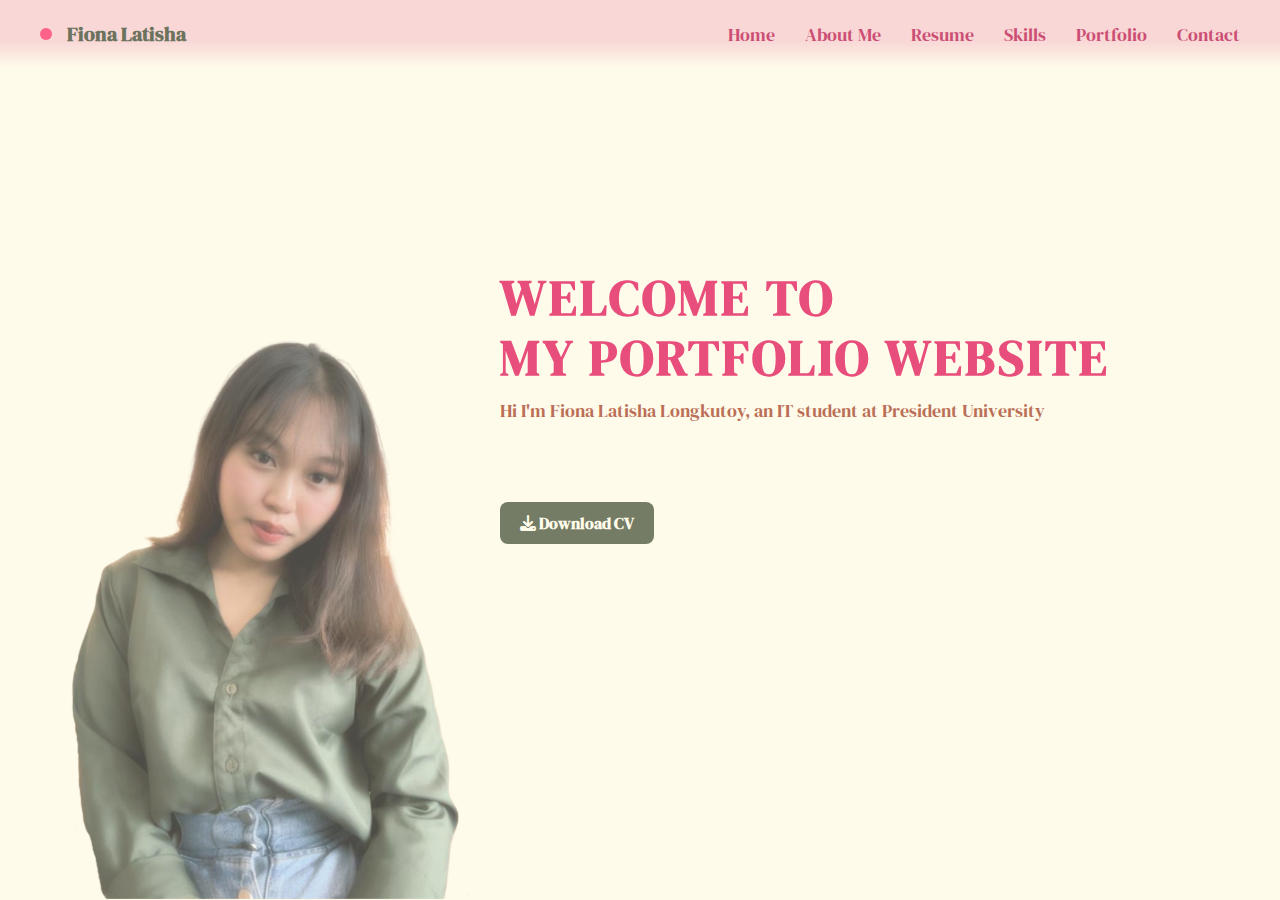
<file: index.html>
<!DOCTYPE html>
<html lang="en">
<head>
  <meta charset="UTF-8" />
  <meta name="viewport" content="width=device-width, initial-scale=1.0">
  <title>Fiona's Portfolio</title>
  <link rel="stylesheet" href="home.css"/>
  <link rel="preconnect" href="https://fonts.googleapis.com"/>
  <link rel="preconnect" href="https://fonts.gstatic.com" crossorigin/>
  <link href="https://fonts.googleapis.com/css2?family=DM+Serif+Display&display=swap" rel="stylesheet"/>
  <link rel="stylesheet" href="https://cdnjs.cloudflare.com/ajax/libs/font-awesome/6.5.0/css/all.min.css" />
</head>
<body>

<header>
  <div class="navbar-left">
    <div class="dot"></div>
    <div class="title">
      <h1>Fiona Latisha</h1>
    </div>
  </div>
  <button class="menu-toggle" onclick="toggleMenu()">☰</button>

  <nav class="navbar-right" id="navbar-right">
    <a href="index.html" class="active">Home</a>
    <a href="about.html">About Me</a>
    <a href="resume.html">Resume</a>
    <a href="skills.html">Skills</a>
    <a href="portfolio.html">Portfolio</a>
    <a href="contact.html">Contact</a>
  </nav>
</header>
  
  <section class="main">
    <div class="main-text">
      <h1>Welcome to<br> my portfolio website</h1>
      <p>Hi I'm Fiona Latisha Longkutoy, an IT student at President University</p>

      <div class="social-icons">
        <a href="https://www.linkedin.com/in/fiona-latisha-longkutoy-720102265" target="_blank" title="LinkedIn"><i class="fab fa-linkedin"></i></a>
        <a href="https://github.com/lala1105" target="_blank" title="GitHub"><i class="fab fa-github"></i></a>
        <a href="https://www.instagram.com/latishafiona" target="_blank" title="Instagram"><i class="fab fa-instagram"></i></a>
      </div>

      <a href="files/FIONA LATISHA LONGKUTOY_resume.pdf" download class="cv-button">
      <i class="fas fa-download"></i> Download CV
      </a>
    </div>

    <img src="images/profile2.png" alt="Fiona Latisha" class="corner-image" />
  </section>
  <script>
  function toggleMenu() {
    document.getElementById('navbar-right').classList.toggle('show');
  }
  </script>

</body>
</html>
</file>
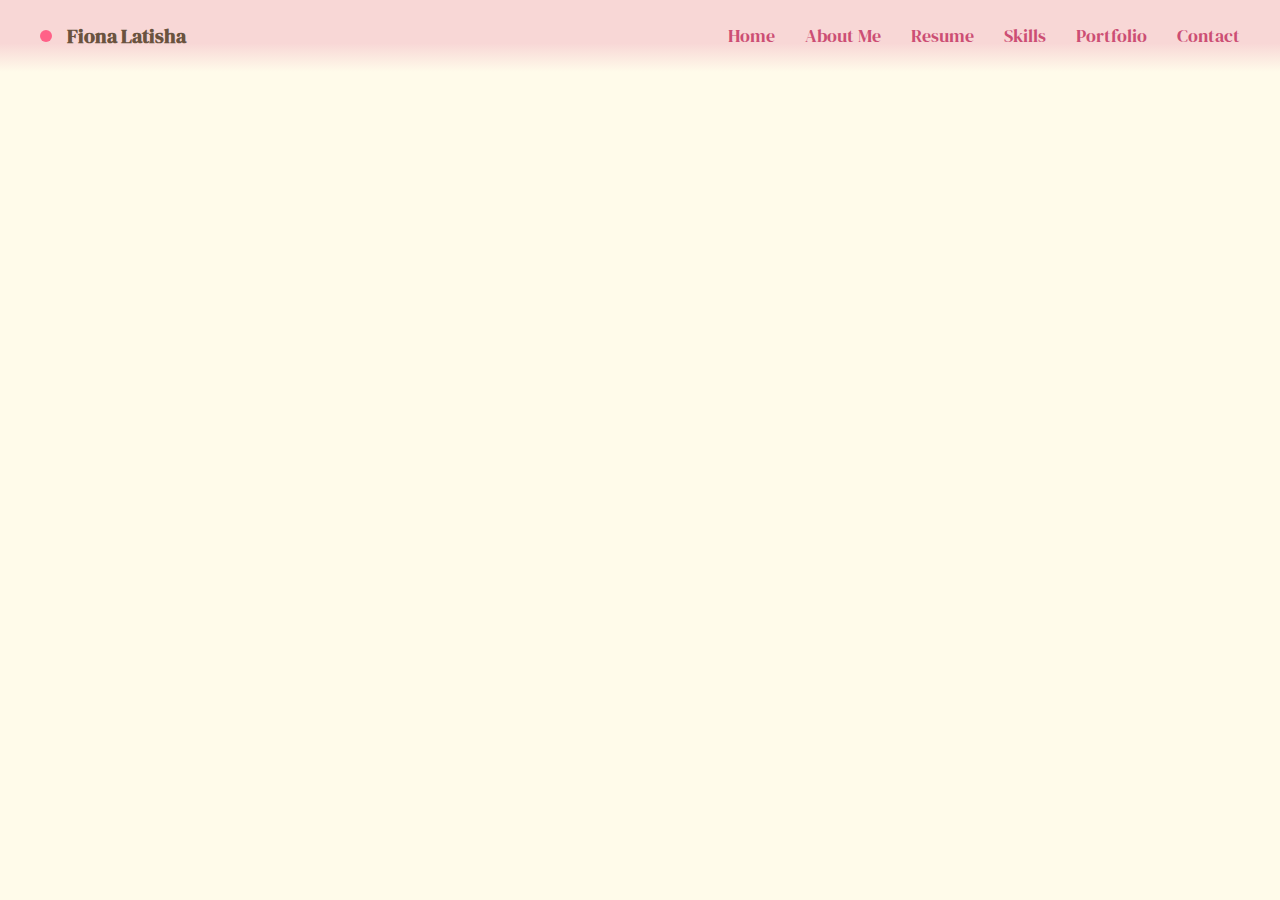
<file: about.html>
<!DOCTYPE html>
<html lang="en">
<head>
  <meta charset="UTF-8" />
  <meta name="viewport" content="width=device-width, initial-scale=1.0"/>
  <title>About Fiona</title>
  <link rel="stylesheet" href="about.css"/>
  <link rel="preconnect" href="https://fonts.googleapis.com">
  <link rel="preconnect" href="https://fonts.gstatic.com" crossorigin>
  <link href="https://fonts.googleapis.com/css2?family=DM+Serif+Display&family=League+Spartan:wght@400;700&display=swap" rel="stylesheet">
  <link rel="stylesheet" href="https://cdnjs.cloudflare.com/ajax/libs/font-awesome/6.5.0/css/all.min.css" integrity="sha512-..." crossorigin="anonymous" referrerpolicy="no-referrer" />
</head>
<body>
  
  <header>
  <div class="navbar-left">
    <div class="dot"></div>
    <div class="title">
      <h1>Fiona Latisha</h1>
    </div>
  </div>
  <button class="menu-toggle" onclick="toggleMenu()">☰</button>

  <nav class="navbar-right" id="navbar-right">
    <a href="index.html" class="active">Home</a>
    <a href="about.html">About Me</a>
    <a href="resume.html">Resume</a>
    <a href="skills.html">Skills</a>
    <a href="portfolio.html">Portfolio</a>
    <a href="contact.html">Contact</a>
  </nav>
</header>

  <main class="about-page">
    <div class="about-content">
      <div class="photo">
        <img src="images/profile3.png" alt="Fiona Latisha" />
      </div>

      <div class="bio">
        <p>I am an Information Technology student at President University with a strong passion for exploring the diverse and ever-evolving world of IT. I am optimistic, hardworking, and never give up when facing challenges or assignments. I thrive in both independent and team-based environments, and I’m always open to learning, engaging in discussions, and receiving constructive suggestions to improve myself.</p>

        <p>My technical skills include proficiency in HTML and CSS, allowing me to design responsive and user-friendly web interfaces. I have experience working with databases, especially MySQL for structured relational data and Firebase, where I not only manage data but also implement application logic using Firebase as a backend framework. I am also in the process of learning JavaScript to enhance interactivity and dynamic behavior in web applications.</p>

        <p>I have a growing interest in both web development and cybersecurity, particularly in the area of website security. I have explored digital forensics and security practices, equipping me with foundational skills in identifying vulnerabilities, analyzing threats, and securing web environments.</p>

        <p>With a mindset that embraces continuous learning and personal growth, I am eager to take on new challenges, contribute to innovative projects, and further develop my skills in web technologies, programming, and cybersecurity.</p>
      </div>
    </div>

<section class="interests">
  <h2><span class="underline">INTERESTS</span></h2>
  <div class="tags">
    <span><i class="fas fa-code"></i> Web Development</span>
    <span><i class="fas fa-palette"></i> Design</span>
    <span><i class="fas fa-database"></i> Data</span>
    <span><i class="fas fa-lightbulb"></i> Innovation</span>
    <span><i class="fas fa-shield-alt"></i> Security</span>
    <span><i class="fas fa-user-check"></i> Auditor</span>
    <span><i class="fas fa-user-secret"></i> Forensic</span>
  </div>
</section>
</main>
  <script>
  function toggleMenu() {
    document.getElementById('navbar-right').classList.toggle('show');
  }
  </script>
</body>
</html>
</file>
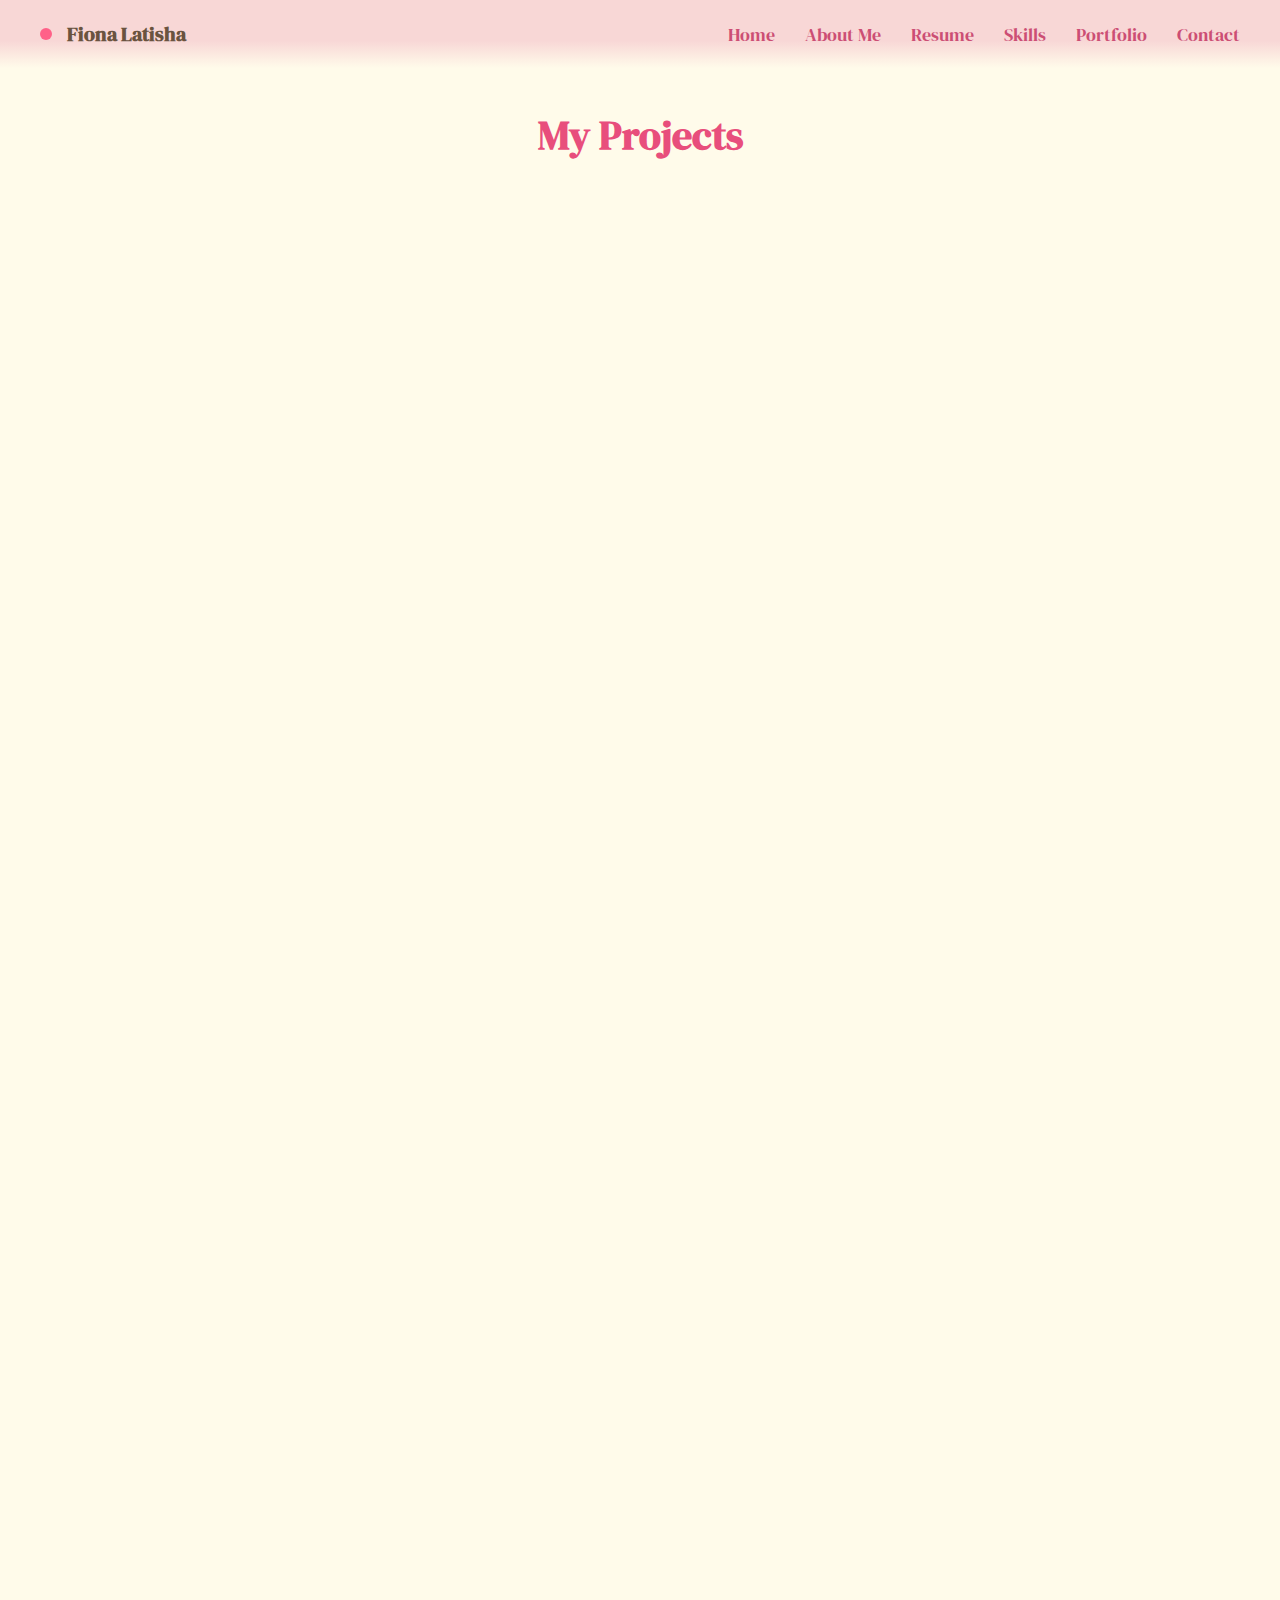
<file: portfolio.html>
<!DOCTYPE html>
<html lang="en">
<head>
  <meta charset="UTF-8" />
  <meta name="viewport" content="width=device-width, initial-scale=1.0"/>
  <title>Portfolio</title>
  <link rel="stylesheet" href="portfolio.css"/>
  <link href="https://fonts.googleapis.com/css2?family=DM+Serif+Display&family=League+Spartan:wght@400;600&display=swap" rel="stylesheet">
</head>

<body>
  <header>
    <div class="navbar-left">
      <div class="dot"></div>
      <div class="title">
        <h1>Fiona Latisha</h1>
      </div>
    </div>
    <button class="menu-toggle" onclick="toggleMenu()">☰</button>
    <nav class="navbar-right" id="navbar-right">
      <a href="index.html" class="active">Home</a>
      <a href="about.html">About Me</a>
      <a href="resume.html">Resume</a>
      <a href="skills.html">Skills</a>
      <a href="portfolio.html">Portfolio</a>
      <a href="contact.html">Contact</a>
    </nav>
  </header>

  <main class="portfolio-page">
    <h1 class="section-title">My Projects</h1>
    <div class="portfolio-grid">

      <!-- Project 1 -->
      <div class="portfolio-item">
        <img src="images/petchow.png" alt="Project 1">
        <h3>Petchow Website (Ongoing)</h3>
        <div class="tech-badges">
          <span class="badge">Next.js</span>
          <span class="badge">Filament (Laravel)</span>
          <span class="badge">MySQL</span>
          <span class="badge">Figma</span>
        </div>
        <p>Developed a full-stack pet adoption website using Next.js for frontend and Filament (Laravel) for backend. Implemented user/adoption management, responsive UI, and integration testing for performance.</p>
      </div>

      <!-- Project 2 -->
      <div class="portfolio-item">
        <img src="images/fotile.png" alt="Project 2">
        <h3>Fotile (Ongoing)</h3>
        <div class="tech-badges">
          <span class="badge">Frontend Testing</span>
          <span class="badge">Backend Verification</span>
          <span class="badge">Manual QA</span>
          <span class="badge">API Validation</span>
        </div>
        <p>Tested and verified both frontend and backend functionality, ensuring UI consistency and smooth client–server data flow.</p>
      </div>

      <!-- Project 3 -->
      <div class="portfolio-item">
        <img src="images/dunlop.png" alt="Project 3">
        <h3>Dunlop</h3>
        <div class="tech-badges">
          <span class="badge">Manual Testing</span>
          <span class="badge">Content QA</span>
          <span class="badge">UI/UX Review</span>
        </div>
        <p>Checked and verified Dunlop Indonesia’s Press Release page for content accuracy, layout bugs, and browser compatibility.</p>
        <a href="https://www.dunlop.co.id/en/pressrelease" target="_blank" class="view-btn">View Project</a>
      </div>

      <!-- Project 4 -->
      <div class="portfolio-item">
        <img src="images/kita-garuda.png" alt="Project 4">
        <h3>Kita Garuda Store</h3>
        <div class="tech-badges">
          <span class="badge">Manual Testing</span>
          <span class="badge">UI/UX Review</span>
          <span class="badge">Midtrans</span>
          <span class="badge">E-Commerce QA</span>
        </div>
        <p>Performed QA on the store’s buying flow — product display, coupon use, and payment testing via Midtrans simulator, enhancing UI for better business presentation.</p>
        <a href="https://kitagaruda.id/id" target="_blank" class="view-btn">View Project</a>
      </div>

      <!-- Project 5 -->
      <div class="portfolio-item">
        <img src="images/mitsubishi.png" alt="Project 5">
        <h3>Mitsubishi Electric Indonesia</h3>
        <div class="tech-badges">
          <span class="badge">HTML</span>
          <span class="badge">CSS</span>
          <span class="badge">JSON</span>
          <span class="badge">JavaScript</span>
        </div>
        <p>Maintained and improved Mitsubishi Indonesia’s website — created new pages, fixed frontend bugs, integrated JSON APIs, tested on staging, and coordinated production deployment.</p>
        <a href="https://www.mitsubishielectric.com/fa/id_en/" target="_blank" class="view-btn">View Project</a>
      </div>

      <!-- Project 6 -->
      <div class="portfolio-item">
        <img src="images/home.png" alt="Project 6">
        <h3>This Website</h3>
        <div class="tech-badges">
          <span class="badge">HTML</span>
          <span class="badge">CSS</span>
          <span class="badge">JavaScript</span>
          <span class="badge">Node.js</span>
          <span class="badge">Nodemailer</span>
        </div>
        <p>A personal portfolio showcasing my skills, projects, and passion for web development and cybersecurity.</p>
      </div>

      <!-- Project 7 -->
      <div class="portfolio-item">
        <img src="images/profiling.png" alt="Project 7">
        <h3>Profiling 5 Threat Actor & Social Engineering (Collaboration with Kementrian Pertahanan)</h3>
        <div class="tech-badges">
          <span class="badge">OSINT Tools</span>
        </div>
        <p>Performed in-depth profiling using Maltego and Whois, collecting TTPs and mapping infrastructures for cybersecurity insights.</p>
      </div>

      <!-- Project 8 -->
      <div class="portfolio-item">
        <img src="images/guide.png" alt="Project 8">
        <h3>Guide Application</h3>
        <div class="tech-badges">
          <span class="badge">Java</span>
          <span class="badge">Firebase</span>
          <span class="badge">ML Kit</span>
          <span class="badge">Sensors</span>
        </div>
        <p>A mobile tourist guide app integrating ML Kit, Firebase, and device sensors for translations and recommendations.</p>
      </div>

      <!-- Project 9 -->
      <div class="portfolio-item">
        <img src="images/chatbot.jpg" alt="Project 9">
        <h3>Chatbot</h3>
        <div class="tech-badges">
          <span class="badge">Node.js</span>
          <span class="badge">Gemini API</span>
          <span class="badge">JavaScript</span>
        </div>
        <p>A medical chatbot built using Node.js and Gemini API to provide symptom analysis and suggestions.</p>
      </div>

      <!-- Project 10 -->
      <div class="portfolio-item">
        <img src="images/hospital.png" alt="Project 10">
        <h3>Hospital Management</h3>
        <div class="tech-badges">
          <span class="badge">HTML</span>
          <span class="badge">CSS</span>
          <span class="badge">PHP</span>
          <span class="badge">MySQL</span>
        </div>
        <p>Developed a PHP–MySQL hospital management system handling patients, doctors, and prescriptions.</p>
        <button class="view-btn" onclick="openModal('images/full_hospital.png')">View Project</button>
      </div>

      <!-- Project 11 -->
      <div class="portfolio-item">
        <img src="images/Your make up.png" alt="Project 11">
        <h3>Your Make Up</h3>
        <div class="tech-badges">
          <span class="badge">HTML</span>
          <span class="badge">CSS</span>
        </div>
        <p>A simple e-commerce design concept for a cosmetics shop built with HTML and CSS.</p>
        <button class="view-btn" onclick="openModal('images/full_your_makeup.png')">View Project</button>
      </div>

    </div>

    <!-- Modal -->
    <div id="imageModal" class="modal" onclick="closeModal()">
      <span class="close-btn">&times;</span>
      <img class="modal-content" id="modalImage">
    </div>

  </main>

  <script>
    function toggleMenu() {
      document.getElementById('navbar-right').classList.toggle('show');
    }
    function openModal(imageSrc) {
      document.getElementById("modalImage").src = imageSrc;
      document.getElementById("imageModal").style.display = "block";
    }
    function closeModal() {
      document.getElementById("imageModal").style.display = "none";
    }
  </script>

  <script>
    const items = document.querySelectorAll(".portfolio-item");
    const observer = new IntersectionObserver(entries => {
      entries.forEach(entry => {
        if (entry.isIntersecting) {
          entry.target.style.animationPlayState = "running";
          observer.unobserve(entry.target);
        }
      });
    }, { threshold: 0.1 });
    items.forEach(item => observer.observe(item));
  </script>
</body>
</html>
</file>
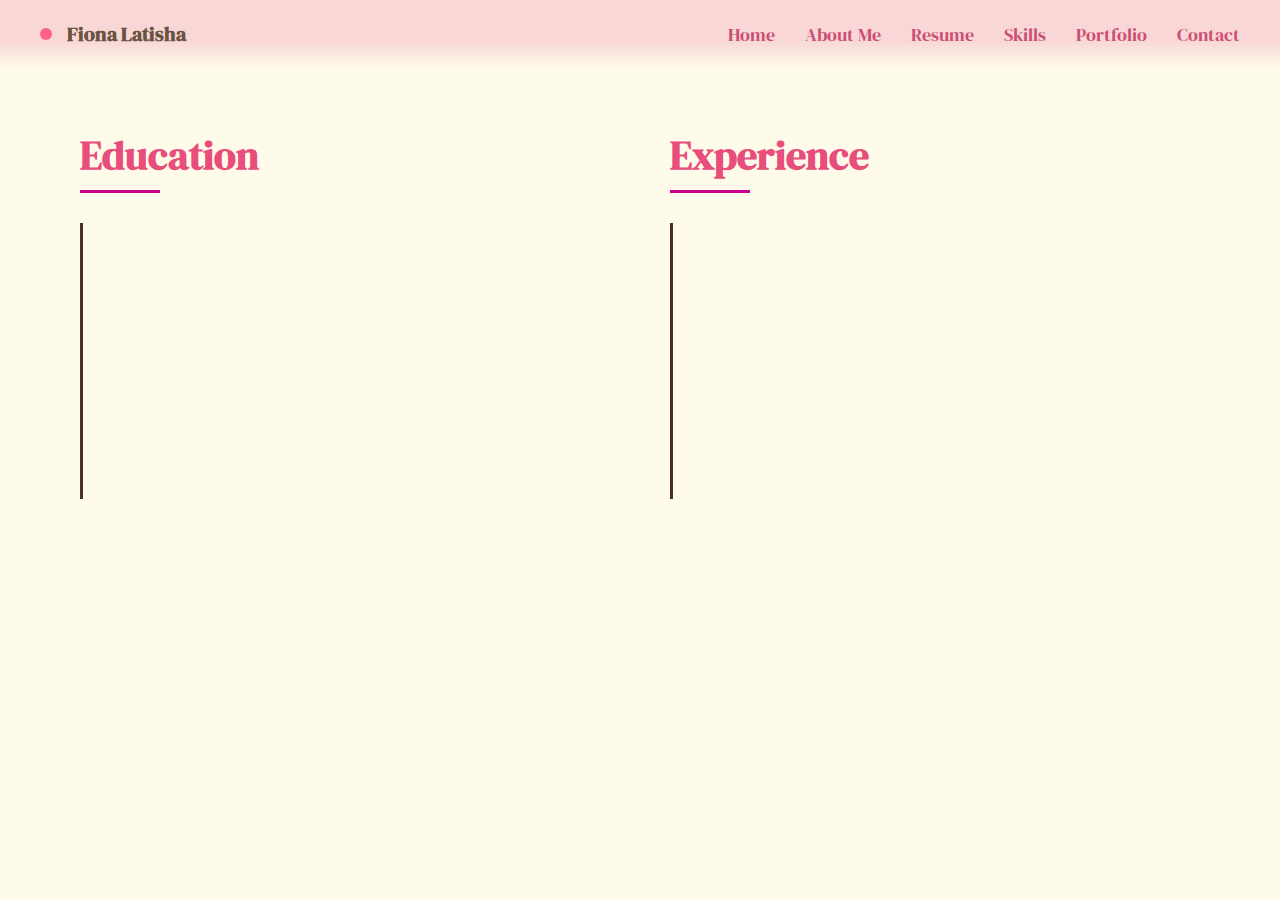
<file: resume.html>
<!DOCTYPE html>
<html lang="en">
<head>
  <meta charset="UTF-8" />
  <meta name="viewport" content="width=device-width, initial-scale=1.0"/>
  <title>Resume</title>
  <link rel="stylesheet" href="resume.css"/>
  <link href="https://fonts.googleapis.com/css2?family=DM+Serif+Display&family=League+Spartan:wght@400;600&display=swap" rel="stylesheet">
</head>
<body>
<header>
  <div class="navbar-left">
    <div class="dot"></div>
    <div class="title">
      <h1>Fiona Latisha</h1>
    </div>
  </div>
  <button class="menu-toggle" onclick="toggleMenu()">☰</button>

  <nav class="navbar-right" id="navbar-right">
    <a href="index.html" class="active">Home</a>
    <a href="about.html">About Me</a>
    <a href="resume.html">Resume</a>
    <a href="skills.html">Skills</a>
    <a href="portfolio.html">Portfolio</a>
    <a href="contact.html">Contact</a>
  </nav>
</header>
  <main class="resume-container">
    <div class="column education">
      <h2 class="section-title">Education</h2>
      <div class="timeline">
        <div class="timeline-item">
          <div class="dot"></div>
          <div class="content">
            <h3>Candidate for Bachelor of Science in Computing</h3>
            <span class="date">Sep 2023 – Present</span>
            <p>President University, Indonesia</p>
            <p class="gpa">GPA: 3.83 / 4.00</p>
          </div>
        </div>
        <div class="timeline-item">
          <div class="dot"></div>
          <div class="content">
            <h3>Highschool</h3>
            <span class="date">2020 – 2023</span>
            <p>SMAN 2 KUNINGAN</p>
            <p class="major">Natural Science</p>
          </div>
        </div>
      </div>
    </div>

    <div class="column experience">
      <h2 class="section-title">Experience</h2>
      <div class="timeline">
        <div class="timeline-item">
          <div class="dot"></div>
          <div class="content">
            <h3>Developer Internship</h3>
            <span class="date">Sep 2025 – Present</span>
            <p>MAI (Mahakarya Adi Indonesia)</p>
            <p class="gpa">Focus on Quality Assurance, Web Maintainance, and Data Entry</p>
          </div>
        </div>
        <div class="timeline-item">
          <div class="dot"></div>
          <div class="content">
            <h3>Profiling 5 Threat Actor & Social Engineering</h3>
            <span class="date">March 2025 – May 2025</span>
            <p>Kementrian Pertahanan</p>
            <p class="major">Profiling 5 threat actor and collect all the data from the threat actor</p>
          </div>
        </div>
      </div>
    </div>
  </main>
  <script>
  function toggleMenu() {
    document.getElementById('navbar-right').classList.toggle('show');
  }
  </script>

</body>
</html>
</file>
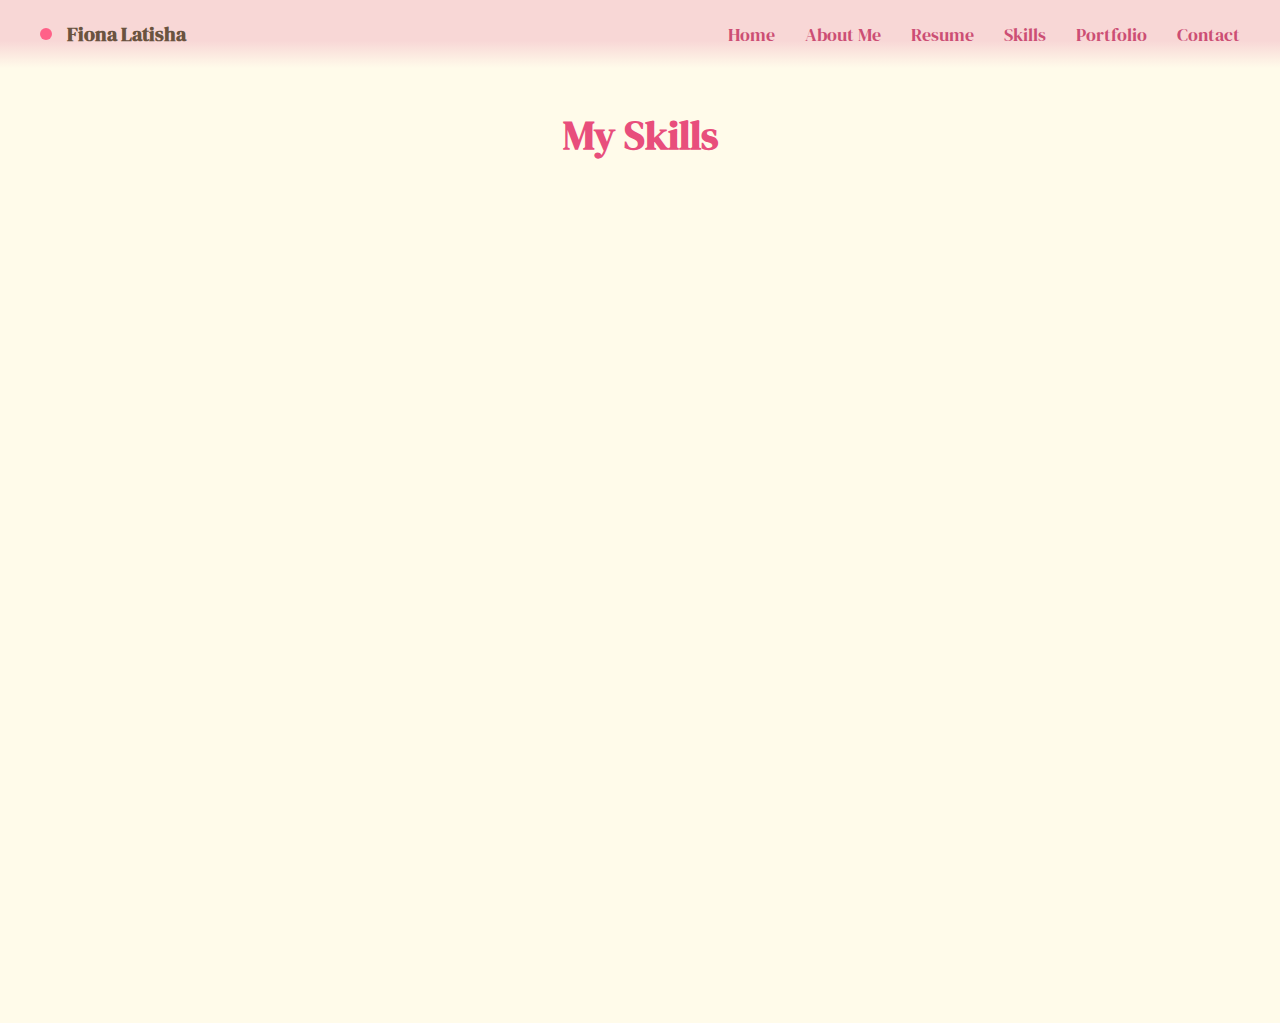
<file: skills.html>
<!DOCTYPE html>
<html lang="en">
<head>
  <meta charset="UTF-8" />
  <meta name="viewport" content="width=device-width, initial-scale=1.0"/>
  <title>Skills</title>
  <link rel="stylesheet" href="skills.css"/>
  <link href="https://fonts.googleapis.com/css2?family=DM+Serif+Display&family=League+Spartan:wght@400;600&display=swap" rel="stylesheet">
</head>
<body>

  <header>
    <div class="navbar-left">
      <div class="dot"></div>
      <div class="title">
        <h1>Fiona Latisha</h1>
    </div>
    </div>
    <button class="menu-toggle" onclick="toggleMenu()">☰</button>
    <nav class="navbar-right" id="navbar-right">
      <a href="index.html" class="active">Home</a>
      <a href="about.html">About Me</a>
      <a href="resume.html">Resume</a>
      <a href="skills.html">Skills</a>
      <a href="portfolio.html">Portfolio</a>
      <a href="contact.html">Contact</a>
    </nav>
  </header>


  <main class="skills-page">
    <h1 class="section-title">My Skills</h1>
    <div class="skills-grid">
      <div class="skill-card">
        <img src="images/html.png" alt="HTML">
        <h3>HTML</h3>
        <p>Markup language for creating web pages and applications.</p>
      </div>
      <div class="skill-card">
        <img src="images/css.png" alt="CSS">
        <h3>CSS</h3>
        <p>Stylesheet language used for describing the presentation of documents.</p>
      </div>
      <div class="skill-card">
        <img src="images/js.png" alt="JavaScript">
        <h3>JavaScript</h3>
        <p>Scripting language to add interactivity and behavior to websites.</p>
      </div>
      <div class="skill-card">
        <img src="images/mysql.png" alt="MySQL">
        <h3>MySQL</h3>
        <p>Relational database system used for managing structured data.</p>
      </div>
      <div class="skill-card">
        <img src="images/firebase.png" alt="Firebase">
        <h3>Firebase</h3>
        <p>Backend platform with real-time database and hosting features.</p>
      </div>
      <div class="skill-card">
        <img src="images/java.png" alt="Java">
        <h3>Java</h3>
        <p>Popular object-oriented programming language for various applications.</p>
      </div>
      <div class="skill-card">
        <img src="images/autopsy.png" alt="Autopsy">
        <h3>Autopsy</h3>
        <p>Digital forensics platform for investigating hard drives and smartphones.</p>
      </div>
      <div class="skill-card">
        <img src="images/wireshark.png" alt="Wireshark">
        <h3>Wireshark</h3>
        <p>Network protocol analyzer for security analysis and troubleshooting.</p>
      </div>
      <div class="skill-card">
        <img src="images/net.png" alt="NetworkMiner">
        <h3>NetworkMiner</h3>
        <p>Network forensics tool for capturing and analyzing traffic logs.</p>
      </div>
      <div class="skill-card">
        <img src="images/node.png" alt="NetworkMiner">
        <h3>Node.js</h3>
        <p>JavaScript runtime for building fast, scalable server-side applications.</p>
      </div>
    </div>
  </main>
  <script>
  function toggleMenu() {
    document.getElementById('navbar-right').classList.toggle('show');
  }
</script>
</body>
</html>
</file>
<file: about.css>
* {
  margin: 0;
  padding: 0;
  box-sizing: border-box;
}

body {
  font-family: 'DM Serif Display', serif;
  background-color: #fffbea;
  color: #4b2e2e;
  line-height: 1.6;
}

header {
  display: flex;
  justify-content: space-between;
  align-items: center;
  background: linear-gradient(
    to bottom,
    #f8d7d6 0%,
    #f8d7d6 60%,
    #fffbea 100%
  );
 
  padding: 20px 40px;
  position: sticky;
  top: 0;
  z-index: 1000;
}


/* Left side: dot + title */
.navbar-left {
  display: flex;
  align-items: center;
  gap: 15px;
}

.dot {
  width: 12px;
  height: 12px;
  background-color: #ff6188;
  border-radius: 50%;
}

.title h1 {
  margin: 0;
  font-size: 20px;
  color: #6a533f;
}

.title p {
  margin: 0;
  font-size: 12px;
  color: #8c6e6e;
}

/* Right side: nav links */
.navbar-right {
  display: flex;
  gap: 30px;
}

.navbar-right a {
  text-decoration: none;
  color: #cc4e74;
  font-weight: 300px;
  font-size: 18px;
  position: relative;
  transition: color 0.3s ease;
}

.navbar-right a:hover {
  color: #cd7a98;
}

/* Optional: underline effect on hover */
.navbar-right a::after {
  content: '';
  display: block;
  height: 2px;
  background-color: #a0ab89;
  width: 0%;
  transition: width 0.3s ease;
  position: absolute;
  bottom: -5px;
  left: 0;
}

.navbar-right a:hover::after {
  width: 100%;
}



.about-page {
  max-width: 1080px;
  margin: auto;
  padding: 60px 40px;
}

.about-content {
  display: flex;
  align-items: flex-start;
  gap: 40px;
  flex-wrap: wrap;
  margin-bottom: 50px;
}

/* === Photo Slide-In Animation === */
.photo {
  opacity: 0;
  transform: translateX(-50px);
  animation: slideInLeft 1s forwards;
  animation-delay: 0.2s;
}

@keyframes slideInLeft {
  to {
    opacity: 1;
    transform: translateX(0);
  }
}

.photo img {
  width: 240px;
  border-radius: 10px;
  box-shadow: 0 4px 10px rgba(0,0,0,0.1);
}

.bio {
  flex: 1;
}

.bio p {
  font-size: 16px;
  font-weight: 500;
  color: #4b2e2e;
  margin-bottom: 18px;
  text-align: justify;
}

/* === Interests Section Fade In === */
.interests {
  margin-top: 30px;
  opacity: 0;
  animation: fadeIn 1.2s ease-out forwards;
  animation-delay: 1.2s;
}

@keyframes fadeIn {
  to {
    opacity: 1;
  }
}

.interests h2 {
  font-size: 18px;
  font-weight: bold;
  color: #7c4343;
  margin-bottom: 20px;
  font-family: 'League Spartan', sans-serif;
}

.interests h2 .underline {
  display: inline-block;
  border-bottom: 3px solid  #a0ab89; 
  padding-bottom: 2px;
}

.tags {
  display: grid;
  grid-template-columns: repeat(auto-fit, minmax(180px, 1fr));
  gap: 20px;
}

.tags span {
  background-color: #f6d5cb;
  padding: 10px 20px;
  border-radius: 12px;
  font-weight: 600;
  font-size: 16px;
  color: #2e1e1e;
  font-family: 'League Spartan', sans-serif;
  box-shadow: 0 2px 4px rgba(0, 0, 0, 0.05);
  display: inline-flex;
  align-items: center;
  gap: 10px;
  white-space: nowrap;        
  height: 50px;               
  min-width: 180px;           
  justify-content: center;
  transition: transform 0.3s ease, background-color 0.3s ease, color 0.3s ease;
  cursor: pointer;
}

/* === Tag Hover Effect === */
.tags span:hover {
  transform: translateY(-5px);
  background-color: #a0ab89;
  color: #fff;
}

.tags i {
  color: #e84e7c;
  font-size: 16px;
}

.tags i:hover {
  color: #fff;
}

.menu-toggle {
  display: none;
  font-size: 26px;
  background: none;
  border: none;
  color: #cc4e74;
  cursor: pointer;
}
/* === Responsive Design === */
@media (max-width: 768px) {
  header {
    flex-direction: column;
    align-items: flex-start;
    padding: 20px;
  }
  .menu-toggle {
    display: block;
    margin-left: auto;
    margin-top: 0; 
  }

  .navbar-right {
    display: none;
    flex-direction: column;
    width: 100%;
    gap: 15px;
    margin-top: 15px;
  }

  .navbar-right.show {
    display: flex;
  }

  .about-content {
    flex-direction: column;
    align-items: center;
    text-align: center;
  }

  .photo img {
    width: 200px;
  }

  .bio {
    margin-top: 20px;
  }

  .bio p {
    font-size: 14px;
  }

    .tags {
    display: flex;
    flex-wrap: wrap;
    justify-content: center;
    gap: 12px;
    padding: 0 10px;
  }

  .tags span {
  width: 100%;
  max-width: 300px;     /* Optional: limit to keep center-aligned */
  padding: 12px 24px;
  font-size: 16px;
  border-radius: 12px;
  background-color: #f6d5cb;
  font-weight: 600;
  display: inline-flex;
  align-items: center;
  justify-content: center;
  gap: 10px;
  color: #2e1e1e;
  font-family: 'League Spartan', sans-serif;
  box-shadow: 0 2px 4px rgba(0, 0, 0, 0.05);
  transition: transform 0.3s ease, background-color 0.3s ease, color 0.3s ease;
  cursor: pointer;
  text-align: center;
}
}

/* === Bio Slide-In from Right === */
.bio {
  opacity: 0;
  transform: translateX(50px);
  animation: slideInRight 1s forwards;
  animation-delay: 0.6s;
}

@keyframes slideInRight {
  to {
    opacity: 1;
    transform: translateX(0);
  }
}
</file>
<file: home.css>
/* Reset and Base Styles */
* {
  margin: 0;
  padding: 0;
  box-sizing: border-box;
}

html, body {
  height: 100%;
  overflow-x: hidden;
  font-family: 'DM Serif Display', serif;
  background: #fffbea;
  color: #333;
}

/* Container */
.page-container {
  display: flex;
  flex-direction: column;
  height: 100%;
}

/* === Navbar === */
header {
  display: flex;
  justify-content: space-between;
  align-items: center;
  background: linear-gradient(to bottom, #f8d7d6 0%, #f8d7d6 60%, #fffbea 100%);
  padding: 20px 40px;
  position: sticky;
  top: 0;
  z-index: 1000;
}

/* Left part: dot + title */
.navbar-left {
  display: flex;
  align-items: center;
  gap: 15px;
}

.dot {
  width: 12px;
  height: 12px;
  background-color: #ff6188;
  border-radius: 50%;
}

.title h1 {
  margin: 0;
  font-size: 20px;
  color: #6c735d;
}

/* Right part: nav links (desktop) */
.navbar-right {
  display: flex;
  gap: 30px;
}

.navbar-right a {
  text-decoration: none;
  color: #cc4e74;
  font-size: 18px;
  position: relative;
  transition: color 0.3s ease;
}

.navbar-right a:hover {
  color: #cd7a98;
}

.navbar-right a::after {
  content: '';
  display: block;
  height: 2px;
  background-color: #a0ab89;
  width: 0%;
  transition: width 0.3s ease;
  position: absolute;
  bottom: -5px;
  left: 0;
}

.navbar-right a:hover::after {
  width: 100%;
}

/* === Hero Section === */
.main {
  display: flex;
  align-items: center;
  justify-content: flex-start;
  padding: 0 100px;
  background-color: #fffbea;
  overflow: hidden;
  margin-top: 200px;
}

.main-text {
  max-width: 900px;
  margin-left: 400px;
  margin-bottom: 150px;
  z-index: 1;
  animation: fadeIn 1.2s ease-out forwards;
}

.main-text h1 {
  font-size: 50px;
  color: #e84e7c;
  letter-spacing: 3px;
  font-weight: 900;
  text-transform: uppercase;
  line-height: 1.2;
  margin-bottom: 10px;
}

.main-text p {
  font-size: 18px;
  font-weight: 200;
  color: #bb6f57;
  margin-top: 0;
}

/* Corner Image */
.corner-image {
  position: absolute;
  bottom: 0;
  left: 0;
  width: 480px;
  height: auto;
  opacity: 0.7;
  z-index: 0;
  margin-left: 25px;
  animation: slideInLeft 1.5s ease-out forwards;
}

/* Social Icons */
.social-icons {
  margin-top: 25px;
  display: flex;
  justify-content: flex-start;
  gap: 25px;
  opacity: 0;
  animation: fadeInUp 1.5s ease-out forwards;
  animation-delay: 1s;
}

.social-icons a {
  color: #5e372bc6;
  font-size: 2rem;
  transition: transform 0.3s ease, color 0.3s ease;
  text-decoration: none;
}

.social-icons a:hover {
  transform: scale(1.2);
  color: #ed9c9b;
}

/* CV Button */
.cv-button {
  display: inline-block;
  margin-top: 10px;
  padding: 10px 20px;
  background-color:  #747c65;
  color: #fffbea;
  text-decoration: none;
  border-radius: 8px;
  font-weight: bold;
  transition: background-color 0.3s ease;
}

.cv-button:hover {
  background-color: #e84e7c;
}

/* === Animations === */
@keyframes fadeIn {
  from {
    opacity: 0;
    transform: translateY(20px);
  }
  to {
    opacity: 1;
    transform: translateY(0);
  }
}

@keyframes slideInLeft {
  from {
    transform: translateX(-100px);
    opacity: 0;
  }
  to {
    transform: translateX(0);
    opacity: 0.7;
  }
}

@keyframes fadeInUp {
  0% {
    opacity: 0;
    transform: translateY(20px);
  }
  100% {
    opacity: 1;
    transform: translateY(0);
  }
}

/* === Hamburger Menu Button === */
.menu-toggle {
  display: none;
  font-size: 26px;
  background: none;
  border: none;
  color: #cc4e74;
  cursor: pointer;
}


@media (max-width: 768px) {
  header {
    flex-direction: column;
    align-items: flex-start;
    padding: 20px;
  }
  .menu-toggle {
    display: block;
    margin-left: auto;
    margin-top: 0; 
  }

  .navbar-right {
    display: none;
    flex-direction: column;
    width: 100%;
    gap: 15px;
    margin-top: 15px;
  }

  .navbar-right.show {
    display: flex;
  }

  .main {
    flex-direction: column;
    padding: 40px 20px;
    text-align: center;
  }

  .main-text {
    margin-left: 0;
    margin-bottom: 40px;
  }

  .main-text h1 {
    font-size: 32px;
  }

  .corner-image {
    display: none;
  }

  .social-icons {
    justify-content: center;
  }
}
</file>
<file: portfolio.css>
/* Reset */
* {
  margin: 0;
  padding: 0;
  box-sizing: border-box;
}

body {
  font-family: 'DM Serif Display', serif;
  background-color: #fffbea;
  color: #4b2e2e;
}

header {
  display: flex;
  justify-content: space-between;
  align-items: center;
  background: linear-gradient(to bottom, #f8d7d6 0%, #f8d7d6 60%, #fffbea 100%);
  padding: 20px 40px;
  position: sticky;
  top: 0;
  z-index: 1000;
}

/* Left side: dot + title */
.navbar-left {
  display: flex;
  align-items: center;
  gap: 15px;
}

.dot {
  width: 12px;
  height: 12px;
  background-color: #ff6188;
  border-radius: 50%;
}

.title h1 {
  margin: 0;
  font-size: 20px;
  color: #6a533f;
}

.title p {
  margin: 0;
  font-size: 12px;
  color: #8c6e6e;
}

/* Right side: nav links */
.navbar-right {
  display: flex;
  gap: 30px;
}

.navbar-right a {
  text-decoration: none;
  color: #cc4e74;
  font-weight: 300px;
  font-size: 18px;
  position: relative;
  transition: color 0.3s ease;
}

.navbar-right a:hover {
  color: #cd7a98;
}

.navbar-right a::after {
  content: '';
  display: block;
  height: 2px;
  background-color: #a0ab89;
  width: 0%;
  transition: width 0.3s ease;
  position: absolute;
  bottom: -5px;
  left: 0;
}

.navbar-right a:hover::after {
  width: 100%;
}

/* Portfolio Section */
.portfolio-page {
  max-width: 1200px;
  margin: auto;
  padding: 40px 20px;
}

.section-title {
  text-align: center;
  font-size: 40px;
  color: #e84e7c;
  margin-bottom: 40px;
}

.portfolio-grid {
  display: grid;
  grid-template-columns: repeat(3, 1fr); /* Max 3 per row */
  gap: 30px;
}

/* Responsive adjustments */
@media (max-width: 1024px) {
  .portfolio-grid {
    grid-template-columns: repeat(2, 1fr);
  }
}

@media (max-width: 600px) {
  .portfolio-grid {
    grid-template-columns: 1fr;
  }
}

.portfolio-item {
  background-color: #f7ced7;
  padding: 20px;
  border-radius: 16px;
  text-align: center;
  box-shadow: 0 4px 12px rgba(0, 0, 0, 0.05);
  transition: 0.3s ease;

  opacity: 0;
  transform: translateY(20px);
  animation: fadeUp 0.8s ease forwards;
  animation-play-state: paused;
}

.portfolio-item:hover {
  transform: translateY(-6px);
  box-shadow: 0 6px 18px rgba(0, 0, 0, 0.08);
}

.portfolio-item img {
  width: 100%;
  height: 160px;
  object-fit: cover;
  border-radius: 12px;
  margin-bottom: 15px;
}

.portfolio-item h3 {
  font-size: 20px;
  margin-bottom: 10px;
}

.portfolio-item p {
  font-size: 14px;
  margin-bottom: 12px;
  font-weight: 200;
}

/* View Button */
.view-btn {
  background-color: #747c65;
  color: #fffbea;
  padding: 8px 16px;
  border: none;
  border-radius: 8px;
  font-family: 'DM Serif Display', serif;
  font-size: 14px;
  text-decoration: none;
  cursor: pointer;
  transition: background-color 0.3s ease;
}

.view-btn:hover {
  background-color: #e84e7c;
}

.view-btn a {
font-style: none;
}
/* Modal Styles */
.modal {
  display: none;
  position: fixed;
  z-index: 1000;
  left: 0;
  top: 0;
  width: 100%;
  height: 100%;
  overflow: auto;
  background-color: rgba(255, 255, 255, 0.596);
  align-items: center;
  justify-content: center;
}

.modal-content {
  display: block;
  max-width: 80%;
  max-height: 80%;
  margin: auto;
  margin-top: 100px;
  border-radius: 10px;
}

.close-btn {
  position: absolute;
  top: 30px;
  right: 50px;
  color: #fff;
  font-size: 32px;
  font-weight: bold;
  cursor: pointer;
}

/* Animation Keyframes */
@keyframes fadeUp {
  from {
    opacity: 0;
    transform: translateY(30px);
  }
  to {
    opacity: 1;
    transform: translateY(0);
  }
}

/* Tech Badges */
.tech-badges {
  margin-bottom: 10px;
}

.badge {
  display: inline-block;
  background-color: #fffbea;
  color: #e84e7c;
  font-size: 12px;
  padding: 5px 12px;
  border-radius: 20px;
  margin: 3px 6px 10px 0;
  font-weight: 200;
  border: 1px solid #5e372bc6;
  transition: all 0.3s ease;
}

.badge:hover {
  background-color: #c7008f;
  color: #fffbea;
}

.animate {
  animation-play-state: running !important;
}

.menu-toggle {
  display: none;
  font-size: 26px;
  background: none;
  border: none;
  color: #cc4e74;
  cursor: pointer;
}
/* === Responsive Design === */
@media (max-width: 768px) {
  header {
    flex-direction: column;
    align-items: flex-start;
    padding: 20px;
  }
  .menu-toggle {
    display: block;
    margin-left: auto;
    margin-top: 0; 
  }

  .navbar-right {
    display: none;
    flex-direction: column;
    width: 100%;
    gap: 15px;
    margin-top: 15px;
  }

  .navbar-right.show {
    display: flex;
  }

  .section-title {
    font-size: 28px;
  }
}
</file>
<file: resume.css>
/* Reset */
* {
  margin: 0;
  padding: 0;
  box-sizing: border-box;
}

body {
  background-color: #fffbea;
  font-family: 'DM Serif Display', serif;
  color: #4b2e2e;
}

header {
  display: flex;
  justify-content: space-between;
  align-items: center;
  background: linear-gradient(
    to bottom,
    #f8d7d6 0%,
    #f8d7d6 60%,
    #fffbea 100%
  );
 
  padding: 20px 40px;
  position: sticky;
  top: 0;
  z-index: 1000;
}


/* Left side: dot + title */
.navbar-left {
  display: flex;
  align-items: center;
  gap: 15px;
}

.dot {
  width: 12px;
  height: 12px;
  background-color: #ff6188;
  border-radius: 50%;
}

.title h1 {
  margin: 0;
  font-size: 20px;
  color: #6a533f;
}

.title p {
  margin: 0;
  font-size: 12px;
  color: #8c6e6e;
}

/* Right side: nav links */
.navbar-right {
  display: flex;
  gap: 30px;
}

.navbar-right a {
  text-decoration: none;
  color: #cc4e74;
  font-family: 'DM Serif Display';
  font-weight: 300;
  font-size: 18px;
  position: relative;
  transition: color 0.3s ease;
}

.navbar-right a:hover {
  color: #cd7a98;
}

/* Optional: underline effect on hover */
.navbar-right a::after {
  content: '';
  display: block;
  height: 2px;
  background-color: #a0ab89;
  width: 0%;
  transition: width 0.3s ease;
  position: absolute;
  bottom: -5px;
  left: 0;
}

.navbar-right a:hover::after {
  width: 100%;
}



/* Resume Layout */
.resume-container {
  display: flex;
  justify-content: space-between;
  padding: 60px 40px;
  max-width: 1200px;
  margin: auto;
  gap: 60px;
  flex-wrap: wrap;
}

/* Column Shared Styles */
.column {
  flex: 1;
  min-width: 300px;
}

/* Section Title */
.section-title {
  font-size: 40px;
  color: #e84e7c;
  font-family: 'DM Serif Display', serif;
  margin-bottom: 30px;
  position: relative;
}

.section-title::after {
  content: '';
  display: block;
  width: 80px;
  height: 3px;
  background-color: #c7008f;
  margin-top: 8px;
}

/* Timeline Styles */
.timeline {
  border-left: 3px solid #4b2e2e;
  padding-left: 25px;
  position: relative;
}

.timeline-item {
  position: relative;
  margin-bottom: 40px;

  /* Animation */
  opacity: 0;
  animation: fadeIn 0.8s ease forwards;
  transform: translateY(20px);
}

/* Staggered delays */
.timeline-item:nth-child(1) {
  animation-delay: 0.2s;
}
.timeline-item:nth-child(2) {
  animation-delay: 0.4s;
}
.timeline-item:nth-child(3) {
  animation-delay: 0.6s;
}
/* Add more as needed */

/* Dot */
.timeline-item .dot {
  position: absolute;
  left: -13px;
  top: 4px;
  width: 14px;
  height: 14px;
  background-color:#c7008f;
  border-radius: 50%;
  border: 3px solid #fffbea;
}

/* Content Styling */
.timeline-item .content h3 {
  font-size: 18px;
  color: #cc4e74;
  margin-bottom: 6px;
  font-family: 'DM Serif Display', serif;
}

.timeline-item .content .date {
  display: inline-block;
  background-color:  #bac89db6;
  padding: 4px 10px;
  border-radius: 10px;
  font-size: 14px;
  margin-bottom: 6px;
  color: #4b2e2e;
}

.timeline-item .content p {
  font-size: 15px;
  line-height: 1.6;
  margin-bottom: 5px;
}

/* Animation Keyframes */
@keyframes fadeIn {
  from {
    opacity: 0;
    transform: translateY(20px);
  }
  to {
    opacity: 1;
    transform: translateY(0);
  }
}

.menu-toggle {
  display: none;
  font-size: 26px;
  background: none;
  border: none;
  color: #cc4e74;
  cursor: pointer;
}


@media (max-width: 768px) {
  header {
    flex-direction: column;
    align-items: flex-start;
    padding: 20px;
    font-family: 'DM Serif Display', serif;
  }
  .menu-toggle {
    display: block;
    margin-left: auto;
    margin-top: 0; 
  }

  .navbar-right {
    display: none;
    flex-direction: column;
    width: 100%;
    gap: 15px;
    margin-top: 15px;
  }

  .navbar-right.show {
    display: flex;
  }
  .resume-container {
    flex-direction: column;
    gap: 40px;
    padding: 40px 20px;
  }

  .timeline {
    padding-left: 20px;
  }

  .section-title {
    font-size: 24px;
  }
}
</file>
<file: skills.css>
/* Reset */
* {
  margin: 0;
  padding: 0;
  box-sizing: border-box;
}

body {
  font-family: 'DM Serif Display', serif;
  background-color: #fffbea;
  color: #4b2e2e;
}

/* Header/Navbar */
header {
  display: flex;
  justify-content: space-between;
  align-items: center;
  background: linear-gradient(to bottom, #f8d7d6 0%, #f8d7d6 60%, #fffbea 100%);
  padding: 20px 40px;
  position: sticky;
  top: 0;
  z-index: 1000;
  flex-wrap: wrap;
}

/* Left side: dot + title */
.navbar-left {
  display: flex;
  align-items: center;
  gap: 15px;
}

.dot {
  width: 12px;
  height: 12px;
  background-color: #ff6188;
  border-radius: 50%;
}

.title h1 {
  font-size: 20px;
  color: #6a533f;
}

.title p {
  font-size: 12px;
  color: #8c6e6e;
}

/* Right side: nav links */
.navbar-right {
  display: flex;
  gap: 30px;
}

.navbar-right a {
  text-decoration: none;
  color: #cc4e74;
  font-weight: 300;
  font-size: 18px;
  position: relative;
  transition: color 0.3s ease;
}

.navbar-right a:hover {
  color: #cd7a98;
}

.navbar-right a::after {
  content: '';
  display: block;
  height: 2px;
  background-color: #a0ab89;
  width: 0%;
  transition: width 0.3s ease;
  position: absolute;
  bottom: -5px;
  left: 0;
}

.navbar-right a:hover::after {
  width: 100%;
}

/* Hamburger Menu Button */
.menu-toggle {
  display: none;
  font-size: 26px;
  background: none;
  border: none;
  color: #cc4e74;
  cursor: pointer;
}

/* Skills Section */
.skills-page {
  max-width: 1100px;
  margin: auto;
  padding: 40px 20px;
}

.section-title {
  text-align: center;
  font-size: 40px;
  color: #e84e7c;
  margin-bottom: 40px;
  font-family: 'DM Serif Display', serif;
}

.skills-grid {
  display: grid;
  grid-template-columns: repeat(auto-fit, minmax(240px, 1fr));
  gap: 32px;
}

.skill-card {
  background-color: #f7ced7;
  border-radius: 16px;
  text-align: center;
  padding: 20px;
  box-shadow: 0 4px 12px rgba(0,0,0,0.05);
  transition: transform 0.3s ease, box-shadow 0.3s ease;
  opacity: 0;
  transform: translateY(30px);
  animation: fadeUp 0.8s ease forwards;
}

.skill-card:hover {
  transform: translateY(-5px);
  box-shadow: 0 6px 20px rgba(0,0,0,0.1);
}

.skill-card img {
  width: 80px;
  height: 80px;
  object-fit: contain;
  margin-bottom: 16px;
}

.skill-card h3 {
  font-size: 20px;
  color: #4b2e2e;
  margin-bottom: 10px;
  
}

.skill-card p {
  font-size: 14px;
  color: #4b2e2e;
  font-weight: 200;
}
/* Animation */
@keyframes fadeUp {
  from {
    opacity: 0;
    transform: translateY(30px);
  }
  to {
    opacity: 1;
    transform: translateY(0);
  }
}

/* Animation delays */
.skill-card:nth-child(1) { animation-delay: 0.1s; }
.skill-card:nth-child(2) { animation-delay: 0.2s; }
.skill-card:nth-child(3) { animation-delay: 0.3s; }
.skill-card:nth-child(4) { animation-delay: 0.4s; }
.skill-card:nth-child(5) { animation-delay: 0.5s; }
.skill-card:nth-child(6) { animation-delay: 0.6s; }
.skill-card:nth-child(7) { animation-delay: 0.7s; }
.skill-card:nth-child(8) { animation-delay: 0.8s; }
.skill-card:nth-child(9) { animation-delay: 0.9s; }
.skill-card:nth-child(10) { animation-delay: 1.0s; }

/* Responsive */
@media (max-width: 768px) {
  header {
    flex-direction: column;
    align-items: flex-start;
    padding: 20px;
  }

  .menu-toggle {
    display: block;
    margin-left: auto;
    margin-top: 10px;
  }

  .navbar-right {
    flex-direction: column;
    width: 100%;
    display: none;
    gap: 15px;
    margin-top: 15px;
  }

  .navbar-right.show {
    display: flex;
  }

  .skills-grid {
    grid-template-columns: repeat(auto-fit, minmax(180px, 1fr));
  }

  .skill-card img {
    width: 60px;
    height: 60px;
  }

  .section-title {
    font-size: 28px;
  }
}
</file>
